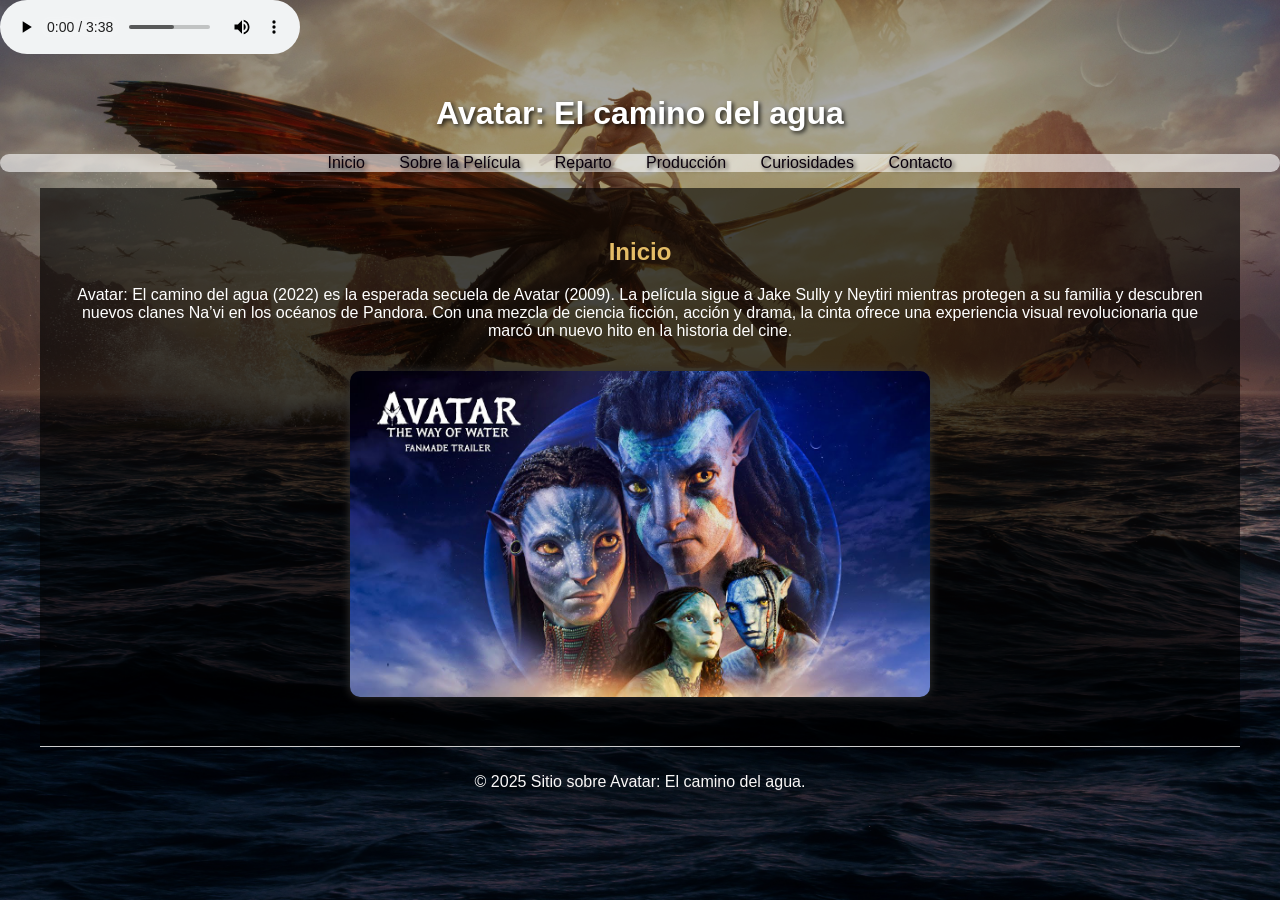
<file: index.html>
<!DOCTYPE html>

<html lang="es">

<head>

    <meta charset="UTF-8">

    <meta name="viewport" content="width=device-width, initial-scale=1.0">

    <title>Avatar: El camino del agua</title>

    <link rel="stylesheet" href="./primerparcial.css">

    <link rel="stylesheet" href="./inicio.css">


</head>

<body>

    <audio controls loop autoplay>
        
    <source src="imagen/avatar2.mp3" type="audio/mp3">
   
</audio>

       <header>

        <h1>Avatar: El camino del agua</h1>

              <nav>

            <ul>

                <li><a href="#index">Inicio</a></li>

                <li><a href="./sobre la pelicula.html">Sobre la Película</a></li>

                <li><a href="./reparto.html">Reparto</a></li>

                <li><a href="./produccion.html">Producción</a></li>

                <li><a href="./curiosidades.html">Curiosidades</a></li>

                <li><a href="./contacto.html">Contacto</a></li>

            </ul>

        </nav>

    </header>

    <main>

       <section>

        <div class="inicio">
   
      <h2>Inicio</h2>

         <p>Avatar: El camino del agua (2022) es la esperada secuela de Avatar (2009). 

            La película sigue a Jake Sully y Neytiri mientras protegen a su familia y descubren nuevos clanes Na’vi en los océanos de Pandora.

             Con una mezcla de ciencia ficción, acción y drama, la cinta ofrece una experiencia visual revolucionaria que marcó un nuevo hito en la historia del cine.</p>

        <div class="poster">

         <img src="imagen/avatar.jpg">

        </div>

       </div>

       </section>
   
   </main>

    <footer>

        <p>&copy; 2025 Sitio sobre Avatar: El camino del agua.</p>

    </footer>

</body>

</html>
</file>
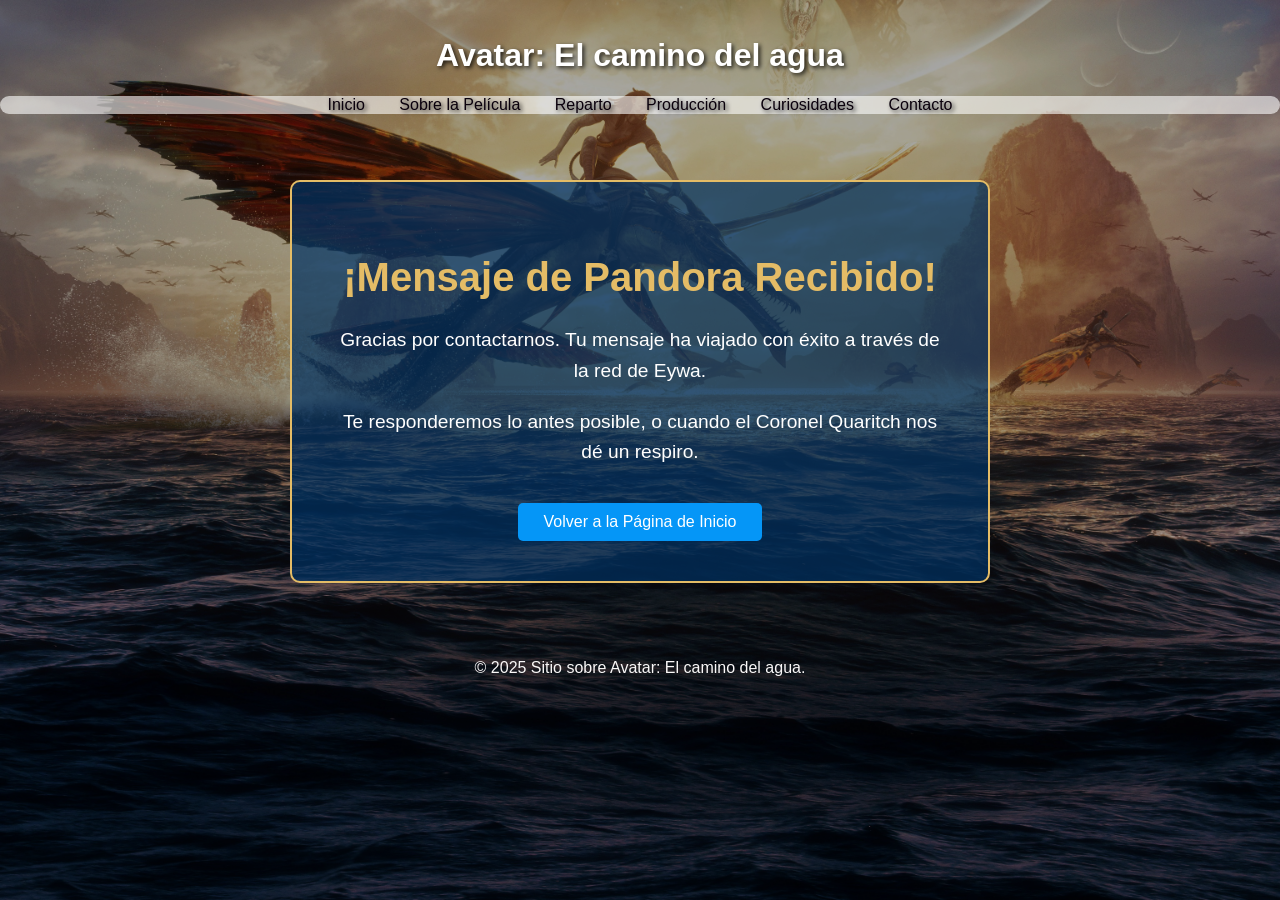
<file: confirmacion.html>
<!DOCTYPE html>

<html lang="es">

<head>

    <meta charset="UTF-8">

    <meta name="viewport" content="width=device-width, initial-scale=1.0">

    <title>Mensaje Enviado - Gracias</title>

    <link rel="stylesheet" href="./primerparcial.css"> 

    <link rel="stylesheet" href="./confirmacion.css"> 

</head>

<body>

    <header>

        <h1>Avatar: El camino del agua</h1>

        <nav>

            <ul>

                <li><a href="./index.html">Inicio</a></li>

                <li><a href="./sobre la pelicula.html">Sobre la Película</a></li>

                <li><a href="./reparto.html">Reparto</a></li>

                <li><a href="./produccion.html">Producción</a></li>

                <li><a href="./curiosidades.html">Curiosidades</a></li>

                <li><a href="./contacto.html">Contacto</a></li>

            </ul>

        </nav>

    </header>

    <main>

        <section class="confirmacion-mensaje">

            <h2>¡Mensaje de Pandora Recibido!</h2>

            <p>Gracias por contactarnos. Tu mensaje ha viajado con éxito a través de la red de Eywa.</p>

            <p>Te responderemos lo antes posible, o cuando el Coronel Quaritch nos dé un respiro.</p>
            
            <a href="./index.html" class="boton-volver">Volver a la Página de Inicio</a>

        </section>

    </main>

    <footer>

        <p>&copy; 2025 Sitio sobre Avatar: El camino del agua.</p>

    </footer>

</body>


</html>
</file>
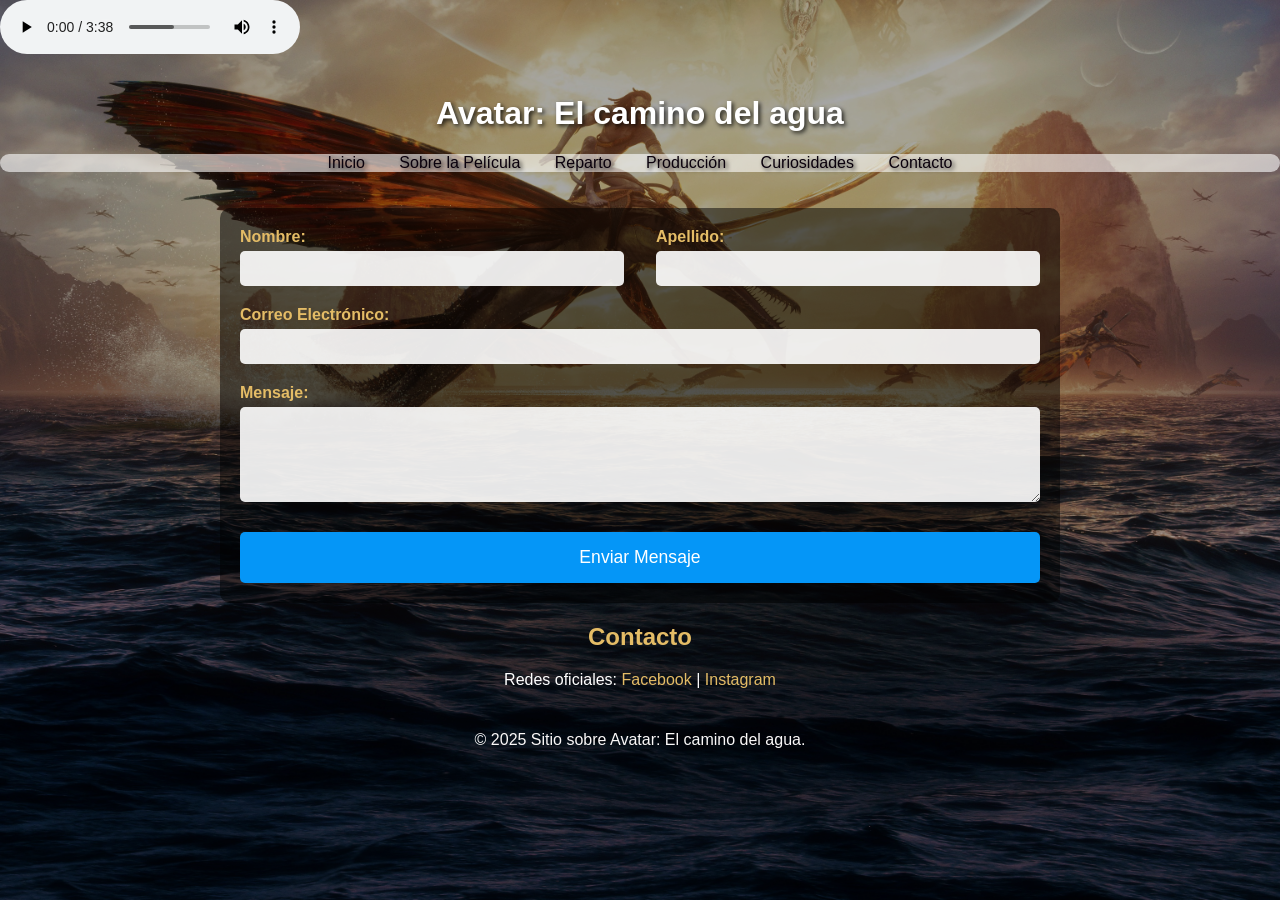
<file: contacto.html>
<!DOCTYPE html>

<html lang="en">

<head>

    <meta charset="UTF-8">

    <meta name="viewport" content="width=device-width, initial-scale=1.0">

    <title>Contacto</title>

    <link rel="stylesheet" href="primerparcial.css">

    <link rel="stylesheet" href="./contacto.css">

</head>

<body>

     <audio controls loop autoplay>
        
    <source src="imagen/avatar2.mp3" type="audio/mp3">
   
</audio>

       <header>

        <h1>Avatar: El camino del agua</h1>

              <nav>

            <ul>

                <li><a href="./index.html">Inicio</a></li>

                <li><a href="./sobre la pelicula.html">Sobre la Película</a></li>

                <li><a href="./reparto.html">Reparto</a></li>

                <li><a href="./produccion.html">Producción</a></li>

                <li><a href="./curiosidades.html">Curiosidades</a></li>

                <li><a href="./contacto.html">Contacto</a></li>

            </ul>

        </nav>

    </header>

    <form action="./confirmacion.html" method="get" class="formulario-contacto">

    <div class="campo-form">

        <label for="nombre">Nombre:</label>

        <input type="text" id="nombre" name="nombre" required> 

    </div>
    
    <div class="campo-form">

        <label for="apellido">Apellido:</label>

        <input type="text" id="apellido" name="apellido" required> 

    </div>

    <div class="campo-form-largo">

        <label for="email">Correo Electrónico:</label>

        <input type="email" id="email" name="email" required>

    </div>

    <div class="campo-form-largo">

        <label for="mensaje">Mensaje:</label>

        <textarea id="mensaje" name="mensaje" rows="5" required></textarea>

    </div>

    <button type="submit">Enviar Mensaje</button>
    
</form>

    <div class="contacto">

     <h2>Contacto</h2>

            <p>Redes oficiales: 

                <a href="https://www.facebook.com/Avatar" target="_blank">Facebook</a> |

                <a href="https://www.instagram.com/avatar/" target="_blank">Instagram</a>

            </p>

            
    <footer>

        <p>&copy; 2025 Sitio sobre Avatar: El camino del agua.</p>

    </footer>

</body>


</html>
</file>
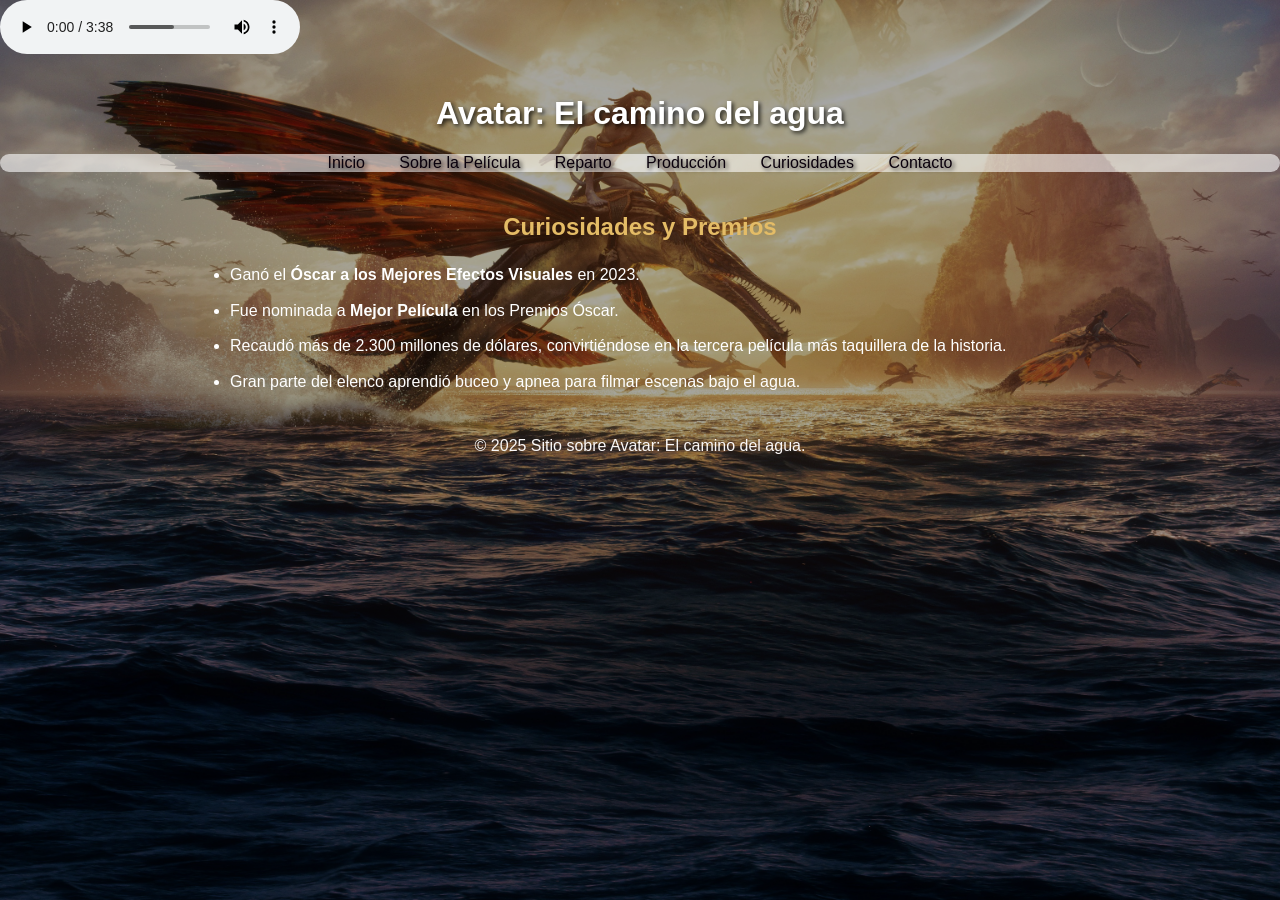
<file: curiosidades.html>
<!DOCTYPE html>

<html lang="en">

<head>

    <meta charset="UTF-8">

    <meta name="viewport" content="width=device-width, initial-scale=1.0">

    <title>Curiosidades</title>

    <link rel="stylesheet" href="./primerparcial.css">

    <link rel="stylesheet" href="./curiosidades.css">

</head>

<body>

     <audio controls loop autoplay>
        
    <source src="imagen/avatar2.mp3" type="audio/mp3">
   
</audio>

       <header>

        <h1>Avatar: El camino del agua</h1>

              <nav>

            <ul>

                <li><a href="./index.html">Inicio</a></li>

                <li><a href="./sobre la pelicula.html">Sobre la Película</a></li>

                <li><a href="./reparto.html">Reparto</a></li>

                <li><a href="./produccion.html">Producción</a></li>

                <li><a href="./curiosidades.html">Curiosidades</a></li>

                <li><a href="./contacto.html">Contacto</a></li>

            </ul>

        </nav>

    </header>

    <div class="curiosidades">

       <h2>Curiosidades y Premios</h2>

            <ul>

                <li>Ganó el <strong>Óscar a los Mejores Efectos Visuales</strong> en 2023.</li>

                <li>Fue nominada a <strong>Mejor Película</strong> en los Premios Óscar.</li>

                <li>Recaudó más de 2.300 millones de dólares, convirtiéndose en la tercera película más taquillera de la historia.</li>

                <li>Gran parte del elenco aprendió buceo y apnea para filmar escenas bajo el agua.</li>

            </ul>
        
        </div>

  <footer>

        <p>&copy; 2025 Sitio sobre Avatar: El camino del agua.</p>

    </footer>

</body>


</html>
</file>
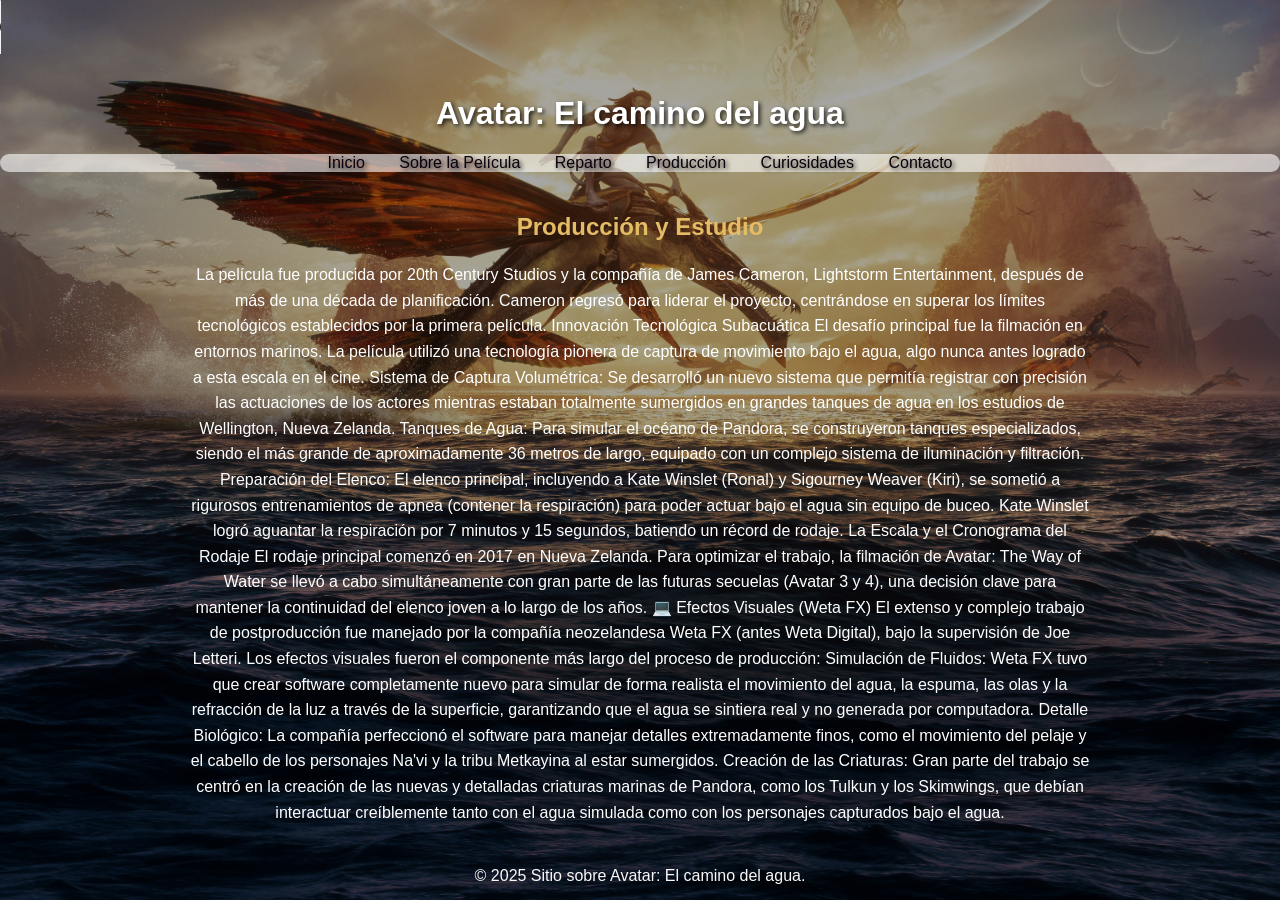
<file: produccion.html>
<!DOCTYPE html>

<html lang="en">

<head>

    <meta charset="UTF-8">

    <meta name="viewport" content="width=device-width, initial-scale=1.0">

    <title>Producción y Estudio</title>

    <link rel="stylesheet" href="./primerparcial.css">

    <link rel="stylesheet" href="./produccion.css">

</head>

<body>

     <audio controls loop autoplay>
        
    <source src="imagen/avatar2.mp3" type="audio/mp3">
   
</audio>

     <header>

        <h1>Avatar: El camino del agua</h1>

              <nav>

            <ul>

                <li><a href="./index.html">Inicio</a></li>

                <li><a href="./sobre la pelicula.html">Sobre la Película</a></li>

                <li><a href="./reparto.html">Reparto</a></li>

                <li><a href="./produccion.html">Producción</a></li>

                <li><a href="./curiosidades.html">Curiosidades</a></li>

                <li><a href="./contacto.html">Contacto</a></li>

            </ul>

        </nav>

    </header>

    <div class="produccion">

            <h2>Producción y Estudio</h2>

            <p>La película fue producida por 20th Century Studios y la compañía de James Cameron, Lightstorm Entertainment, después de más de una década de planificación. Cameron regresó para liderar el proyecto, centrándose en superar los límites tecnológicos establecidos por la primera película.

Innovación Tecnológica Subacuática
El desafío principal fue la filmación en entornos marinos. La película utilizó una tecnología pionera de captura de movimiento bajo el agua, algo nunca antes logrado a esta escala en el cine.

Sistema de Captura Volumétrica: Se desarrolló un nuevo sistema que permitía registrar con precisión las actuaciones de los actores mientras estaban totalmente sumergidos en grandes tanques de agua en los estudios de Wellington, Nueva Zelanda.

Tanques de Agua: Para simular el océano de Pandora, se construyeron tanques especializados, siendo el más grande de aproximadamente 36 metros de largo, equipado con un complejo sistema de iluminación y filtración.

Preparación del Elenco: El elenco principal, incluyendo a Kate Winslet (Ronal) y Sigourney Weaver (Kiri), se sometió a rigurosos entrenamientos de apnea (contener la respiración) para poder actuar bajo el agua sin equipo de buceo. Kate Winslet logró aguantar la respiración por 7 minutos y 15 segundos, batiendo un récord de rodaje.

La Escala y el Cronograma del Rodaje
El rodaje principal comenzó en 2017 en Nueva Zelanda. Para optimizar el trabajo, la filmación de Avatar: The Way of Water se llevó a cabo simultáneamente con gran parte de las futuras secuelas (Avatar 3 y 4), una decisión clave para mantener la continuidad del elenco joven a lo largo de los años.

💻 Efectos Visuales (Weta FX)
El extenso y complejo trabajo de postproducción fue manejado por la compañía neozelandesa Weta FX (antes Weta Digital), bajo la supervisión de Joe Letteri. Los efectos visuales fueron el componente más largo del proceso de producción:

Simulación de Fluidos: Weta FX tuvo que crear software completamente nuevo para simular de forma realista el movimiento del agua, la espuma, las olas y la refracción de la luz a través de la superficie, garantizando que el agua se sintiera real y no generada por computadora.

Detalle Biológico: La compañía perfeccionó el software para manejar detalles extremadamente finos, como el movimiento del pelaje y el cabello de los personajes Na'vi y la tribu Metkayina al estar sumergidos.

Creación de las Criaturas: Gran parte del trabajo se centró en la creación de las nuevas y detalladas criaturas marinas de Pandora, como los Tulkun y los Skimwings, que debían interactuar creíblemente tanto con el agua simulada como con los personajes capturados bajo el agua.</p>
    </div>

<footer>

        <p>&copy; 2025 Sitio sobre Avatar: El camino del agua.</p>

    </footer>

</body>


</html>
</file>
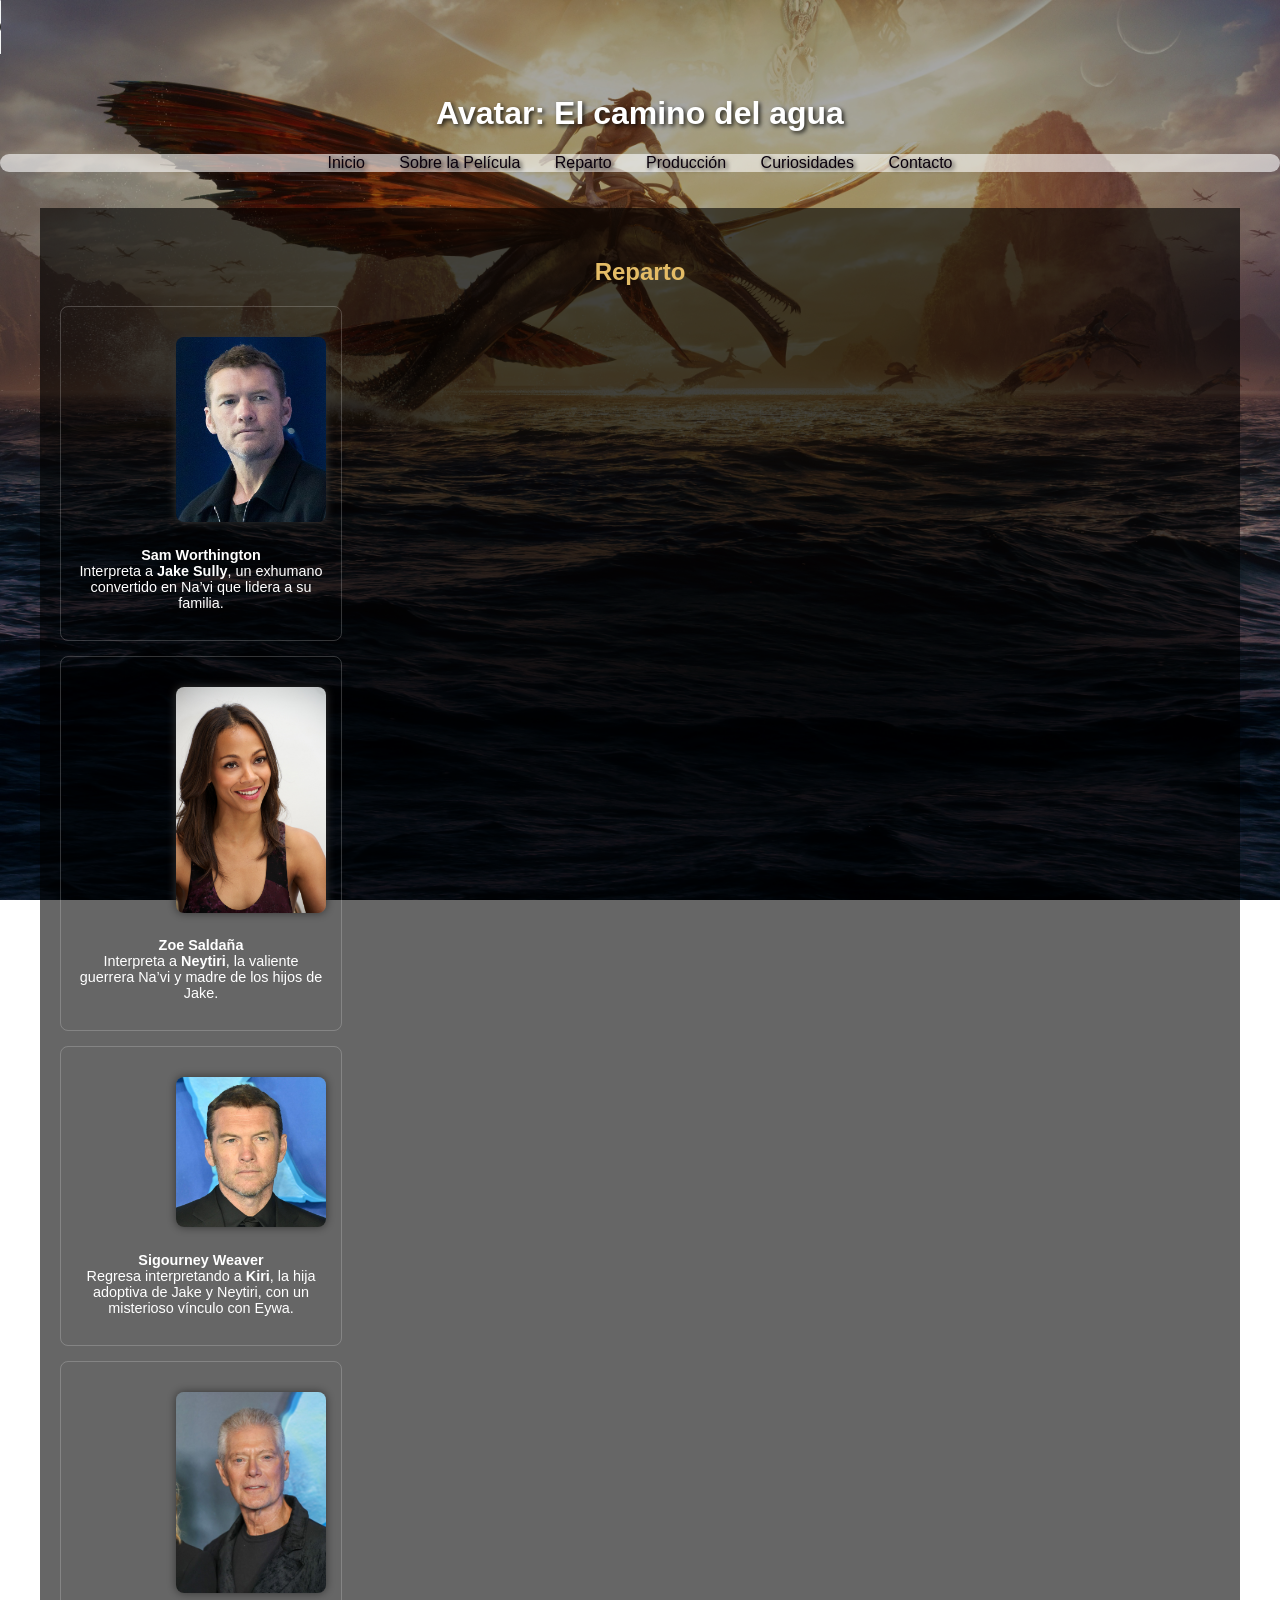
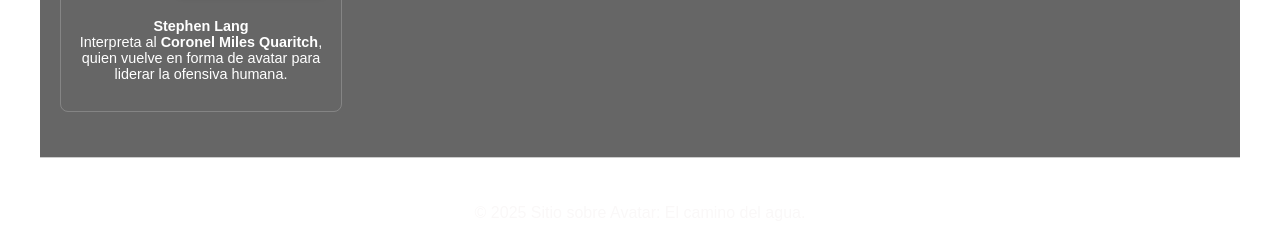
<file: reparto.html>
<!DOCTYPE html>

<html lang="en">

<head>

    <meta charset="UTF-8">

    <meta name="viewport" content="width=device-width, initial-scale=1.0">

    <title>Reparto</title>

     <link rel="stylesheet" href="./primerparcial.css">

     <link rel="stylesheet" href="./reparto.css">

</head>

<body>

     <audio controls loop autoplay>
        
    <source src="imagen/avatar2.mp3" type="audio/mp3">
   
</audio>

     <header>

        <h1>Avatar: El camino del agua</h1>

              <nav>

            <ul>

                <li><a href="./index.html">Inicio</a></li>

                <li><a href="./sobre la pelicula.html">Sobre la Película</a></li>

                <li><a href="./reparto.html">Reparto</a></li>

                <li><a href="./produccion.html">Producción</a></li>

                <li><a href="./curiosidades.html">Curiosidades</a></li>

                <li><a href="./contacto.html">Contacto</a></li>

            </ul>

        </nav>

    </header>

    <section id="reparto">

  <h2>Reparto</h2>

  <div class="actor">

    <img src="imagen/sam.jpg" alt="Sam Worthington">

    <p><strong>Sam Worthington</strong><br>

    Interpreta a <strong>Jake Sully</strong>, un exhumano convertido en Na’vi que lidera a su familia.</p>

  </div>

  <div class="actor">

    <img src="imagen/zoe.jpg" alt="Zoe Saldaña">

    <p><strong>Zoe Saldaña</strong><br>

    Interpreta a <strong>Neytiri</strong>, la valiente guerrera Na’vi y madre de los hijos de Jake.</p>

  </div>

  <div class="actor">

    <img src="imagen/sigourney.jpg" alt="Sigourney Weaver">

    <p><strong>Sigourney Weaver</strong><br>

    Regresa interpretando a <strong>Kiri</strong>, la hija adoptiva de Jake y Neytiri, con un misterioso vínculo con Eywa.</p>

  </div>

  <div class="actor">

    <img src="imagen/stephen" alt="Stephen Lang">

    <p><strong>Stephen Lang</strong><br>

    Interpreta al <strong>Coronel Miles Quaritch</strong>, quien vuelve en forma de avatar para liderar la ofensiva humana.</p>

  </div>

</section>

<footer>

        <p>&copy; 2025 Sitio sobre Avatar: El camino del agua.</p>

    </footer>

</body>



</html>
</file>
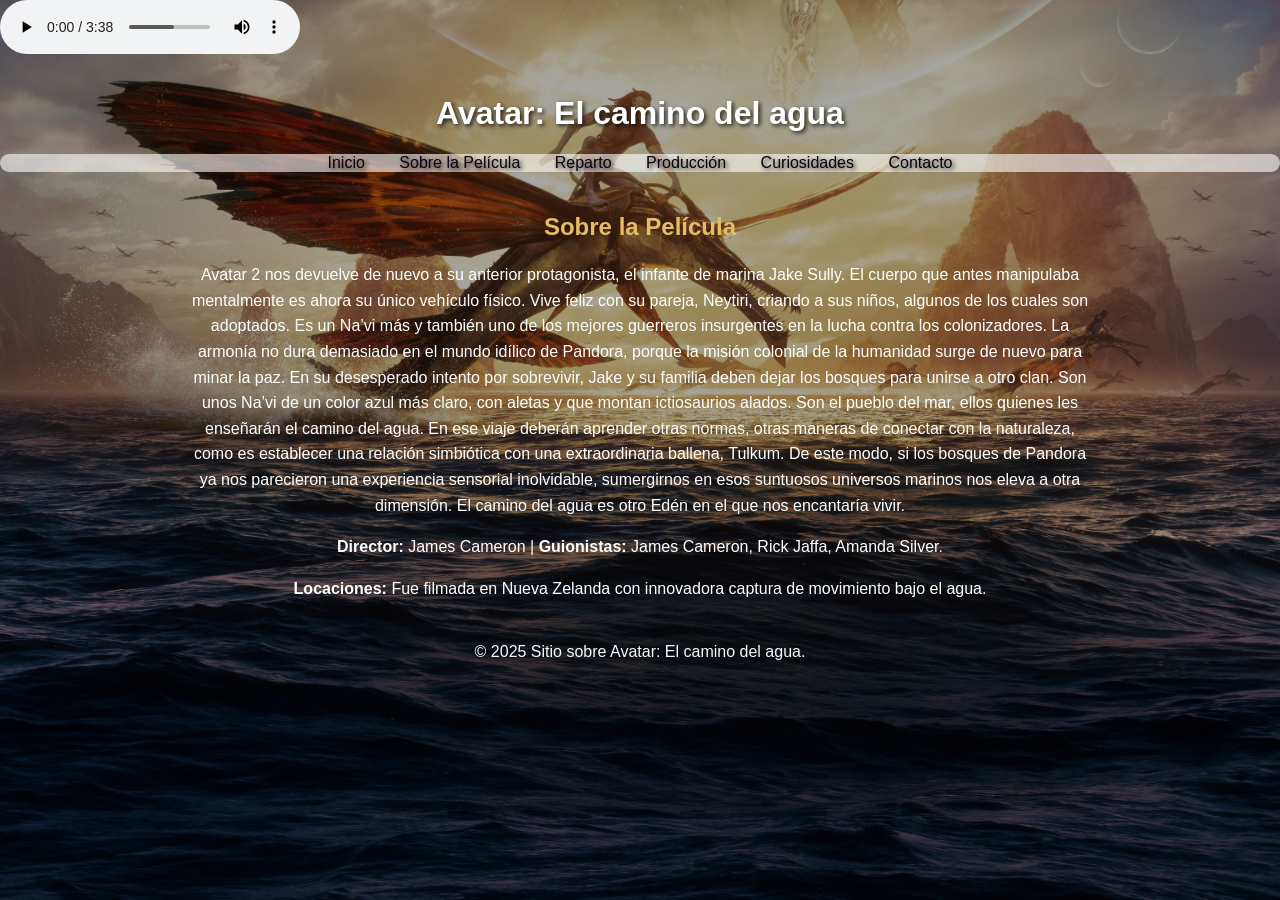
<file: sobre la pelicula.html>
<!DOCTYPE html>

<html lang="en">

<head>

    <meta charset="UTF-8">

    <meta name="viewport" content="width=device-width, initial-scale=1.0">

    <title>Sobre la pelicula</title>

    <link rel="stylesheet" href="./primerparcial.css">

    <link rel="stylesheet" href="./sobre.css">

</head>

<body>

     <audio controls loop autoplay>
        
    <source src="imagen/avatar2.mp3" type="audio/mp3">
   
</audio>

    <header>

        <h1>Avatar: El camino del agua</h1>

              <nav>

            <ul>

                <li><a href="./index.html">Inicio</a></li>

                <li><a href="./sobre la pelicula.html">Sobre la Película</a></li>

                <li><a href="./reparto.html">Reparto</a></li>

                <li><a href="./produccion.html">Producción</a></li>

                <li><a href="./curiosidades.html">Curiosidades</a></li>

                <li><a href="./contacto.html">Contacto</a></li>

            </ul>

        </nav>

    </header>

    <div id= "sobre">

    <h2>Sobre la Película</h2>

            <p>Avatar 2 nos devuelve de nuevo a su anterior protagonista, el infante de marina Jake Sully. El cuerpo que antes manipulaba mentalmente es ahora su único vehículo físico. Vive feliz con su pareja, Neytiri, criando a sus niños, algunos de los cuales son adoptados. Es un Na’vi más y también uno de los mejores guerreros insurgentes en la lucha contra los colonizadores.
              La armonía no dura demasiado en el mundo idílico de Pandora, porque la misión colonial de la humanidad surge de nuevo para minar la paz. En su desesperado intento por sobrevivir, Jake y su familia deben dejar los bosques para unirse a otro clan. Son unos Na’vi de un color azul más claro, con aletas y que montan ictiosaurios alados. Son el pueblo del mar, ellos quienes les enseñarán el camino del agua.
            En ese viaje deberán aprender otras normas, otras maneras de conectar con la naturaleza, como es establecer una relación simbiótica con una extraordinaria ballena, Tulkum. De este modo, si los bosques de Pandora ya nos parecieron una experiencia sensorial inolvidable, sumergirnos en esos suntuosos universos marinos nos eleva a otra dimensión. El camino del agua es otro Edén en el que nos encantaría vivir.</p>

            <p><strong>Director:</strong> James Cameron | <strong>Guionistas:</strong> James Cameron, Rick Jaffa, Amanda Silver.</p>

            <p><strong>Locaciones:</strong> Fue filmada en Nueva Zelanda con innovadora captura de movimiento bajo el agua.</p>

            </div>

            <footer>

        <p>&copy; 2025 Sitio sobre Avatar: El camino del agua.</p>

    </footer>

</body>


</html>
</file>
<file: primerparcial.css>
body {

  margin: 0;

  padding: 0;

  font-family: 'futura', sans-serif;

  background-image: url("imagen/fondo-de-avatar.jpg");

  background-size: cover;

  background-position: center;

  background-attachment: fixed;

  color: #fff;
  
}


header {

    background: transparent;

    color: #fff;

    padding: 1rem 0;

    text-align: center;

    text-shadow: 2px 2px 4px rgba(0, 0, 0, 0.8);
    
}

nav ul {

    background-color: rgba(255, 255, 255, 0.6);

    padding: 10px;

    border-radius: 10px;
    
    list-style: none;

    padding: 0;

    margin: 0 auto;
}

nav ul li {

    display: inline-block;

    margin: 0 15px;

}

nav ul li a {

    color: #0a010c;

    text-decoration: none;

}

section {
    
    padding: 20px;

    border-bottom: 1px solid #ccc;

  max-width: 1200px;

  margin: 0 auto;

  box-sizing: border-box;

  text-align: center;

  background-color: rgba(0,0,0,0.6);

  padding-top: 30px;

  padding-bottom: 30px;

}

h2 {

    color: #e4bc66;

}

img {

    max-width: 60%;

    height: auto;

    display: inline-block;

    margin: 15px auto;

    border-radius: 10px;

    box-shadow: 0 0 10px #333;

}

footer {

    text-align: center;

    background: transparent;

    color: #faf8f8;

    padding: 10px 0;

}

footer a:visited, section a:visited {
    
    color: #f5edf7;
}

footer a:hover, section a:hover {

    color: #f31515;
    
}

body::before {

  content: "";

  position: fixed;

  top: 0;

  left: 0;

  width: 100%;

  height: 100%;

  background: rgba(0, 0, 0, 0.35);

  z-index: -1;
  
}
</file>
<file: inicio.css>
.index {

  max-width: 1000px;

  margin: 0 auto;

  text-align: center;

}

.index h2 {

  font-size: 2em;

  color: #e4bc66;

  margin-bottom: 15px;

}

.index p {

  font-size: 1.2em;

  line-height: 1.6;

  margin-bottom: 20px;

}

.poster img {

 max-width: 50%;

 }
</file>
<file: confirmacion.css>
.confirmacion-mensaje {

    text-align: center;

    max-width: 700px; 

    margin: 50px auto; 

    padding: 40px;

    background-color: rgba(0, 50, 100, 0.7);

    border: 2px solid #e4bc66;

    border-radius: 10px;

}

.confirmacion-mensaje h2 {

    color: #e4bc66;

    margin-bottom: 25px;

    font-size: 2.5em;

}

.confirmacion-mensaje p {

    font-size: 1.2em;

    line-height: 1.6;

    margin-bottom: 20px;

    color: white;

}

.boton-volver {

    display: inline-block;

    padding: 10px 25px;

    background-color: #0596f7;

    color: #fff;

    text-decoration: none;

    border-radius: 5px;

    margin-top: 15px;
    
    transition: background-color 0.3s, transform 0.2s;

}

.boton-volver:hover {

    background-color: #0178c7;

    transform: scale(1.05);
    
}
</file>
<file: contacto.css>
.contacto {

  text-align: center;

  margin: 0 auto;

  width: 100%;

}

.contacto a {

  color: #e4bc66;

  text-decoration: none;

}

.contacto a:visited {

  color: #0596f7;

}

.formulario-contacto {
  
    display: flex;
  
    flex-wrap: wrap;
  
    justify-content: space-between;
  
    max-width: 800px;
  
    margin: 20px auto;
  
    padding: 20px;
  
    background-color: rgba(0, 0, 0, 0.5);
  
    border-radius: 10px;
  
}

.campo-form {
  
    width: 48%;
  
    margin-bottom: 20px;
  
}

.campo-form-largo {
  
    width: 100%;
  
    margin-bottom: 20px;
  
}

.campo-form, .campo-form-largo {
  
    display: flex;
  
    flex-direction: column;
  
}

label {
  
    color: #e4bc66;
  
    margin-bottom: 5px;
  
    text-align: left;
  
    font-weight: bold;
  
}

input[type="text"], input[type="email"], textarea {
  
    width: 100%;
  
    padding: 10px;
  
    border: none;
  
    border-radius: 5px;
  
    box-sizing: border-box;
  
    background-color: rgba(255, 255, 255, 0.9);
  
    color: #0a010c;
  
}

textarea {
  
    resize: vertical;
  
}

button[type="submit"] {
  
    width: 100%;
  
    padding: 15px;
  
    background-color: #0596f7;
  
    color: white;
  
    border: none;
  
    border-radius: 5px;
  
    cursor: pointer;
  
    transition: background-color 0.3s, transform 0.2s;
  
    margin-top: 10px;
  
    font-size: 1.1em;
  
}

button[type="submit"]:hover {
  
    background-color: #0178c7;
  
    transform: scale(1.01);

}
</file>
<file: curiosidades.css>
.curiosidades {

    text-align: center;

    max-width: 900px; 

    margin: 0 auto;  

    line-height: 1.6;

    }

.curiosidades h2 {

    color: #e4bc66;

    margin-bottom: 15px;

}

.curiosidades li {

    color: #fff;

    font-size: 16px;
    
    margin-bottom: 10px;

    list-style-type: disc;

    text-align: left;

}
</file>
<file: produccion.css>
.produccion {

    text-align: center;

    max-width: 900px; 

    margin: 0 auto;  

    line-height: 1.6;

    }

.produccion h2 {

    color: #e4bc66;

    margin-bottom: 15px;

}

.produccion p {

    color: #fff;

    font-size: 16px;

    body section {
        
      max-width: 1200px; 
        
    margin: 0 auto; 
        
    text-align: center; 
    
    background-color: rgba(0, 0, 0, 0.85); 
    
}

 }
</file>
<file: reparto.css>
.reparto-contenedor {

    display: flex;

    flex-wrap: wrap;

    justify-content: center;

    gap: 20px;
    
    padding: 20px;

}

#reparto {

  margin: 20px auto;

  color: white;

  max-width: 1200px;

  text-align: center;

}

.actor {

  display: flex;

  flex-direction: column;

  align-items: center;

  margin-bottom: 15px;

  padding: 15px;

  border-radius: 8px;

  border: 1px solid rgba(255, 255, 255, 0.2);

  max-width: 250px;

  text-align: center;

  transition: transform 0.3s;

}

.actor:hover {

    transform: scale(1.05);

    background-color: rgba(0, 0, 0, 0.4);

}

.actor img {

  width: 100%;

  height: auto;

  border-radius: 8px;

  margin-right: 0;
  
  margin-bottom: 10px;

}

.actor p {

    font-size: 0.9em;
    

}
</file>
<file: sobre.css>
#sobre {

    text-align: center;

    max-width: 900px; 

    margin: 0 auto;  

    line-height: 1.6;

    }

#sobre h2 {

    color: #e4bc66;

    margin-bottom: 15px;

}

#sobre p {

    color: #fff;

    font-size: 16px;

}
</file>
